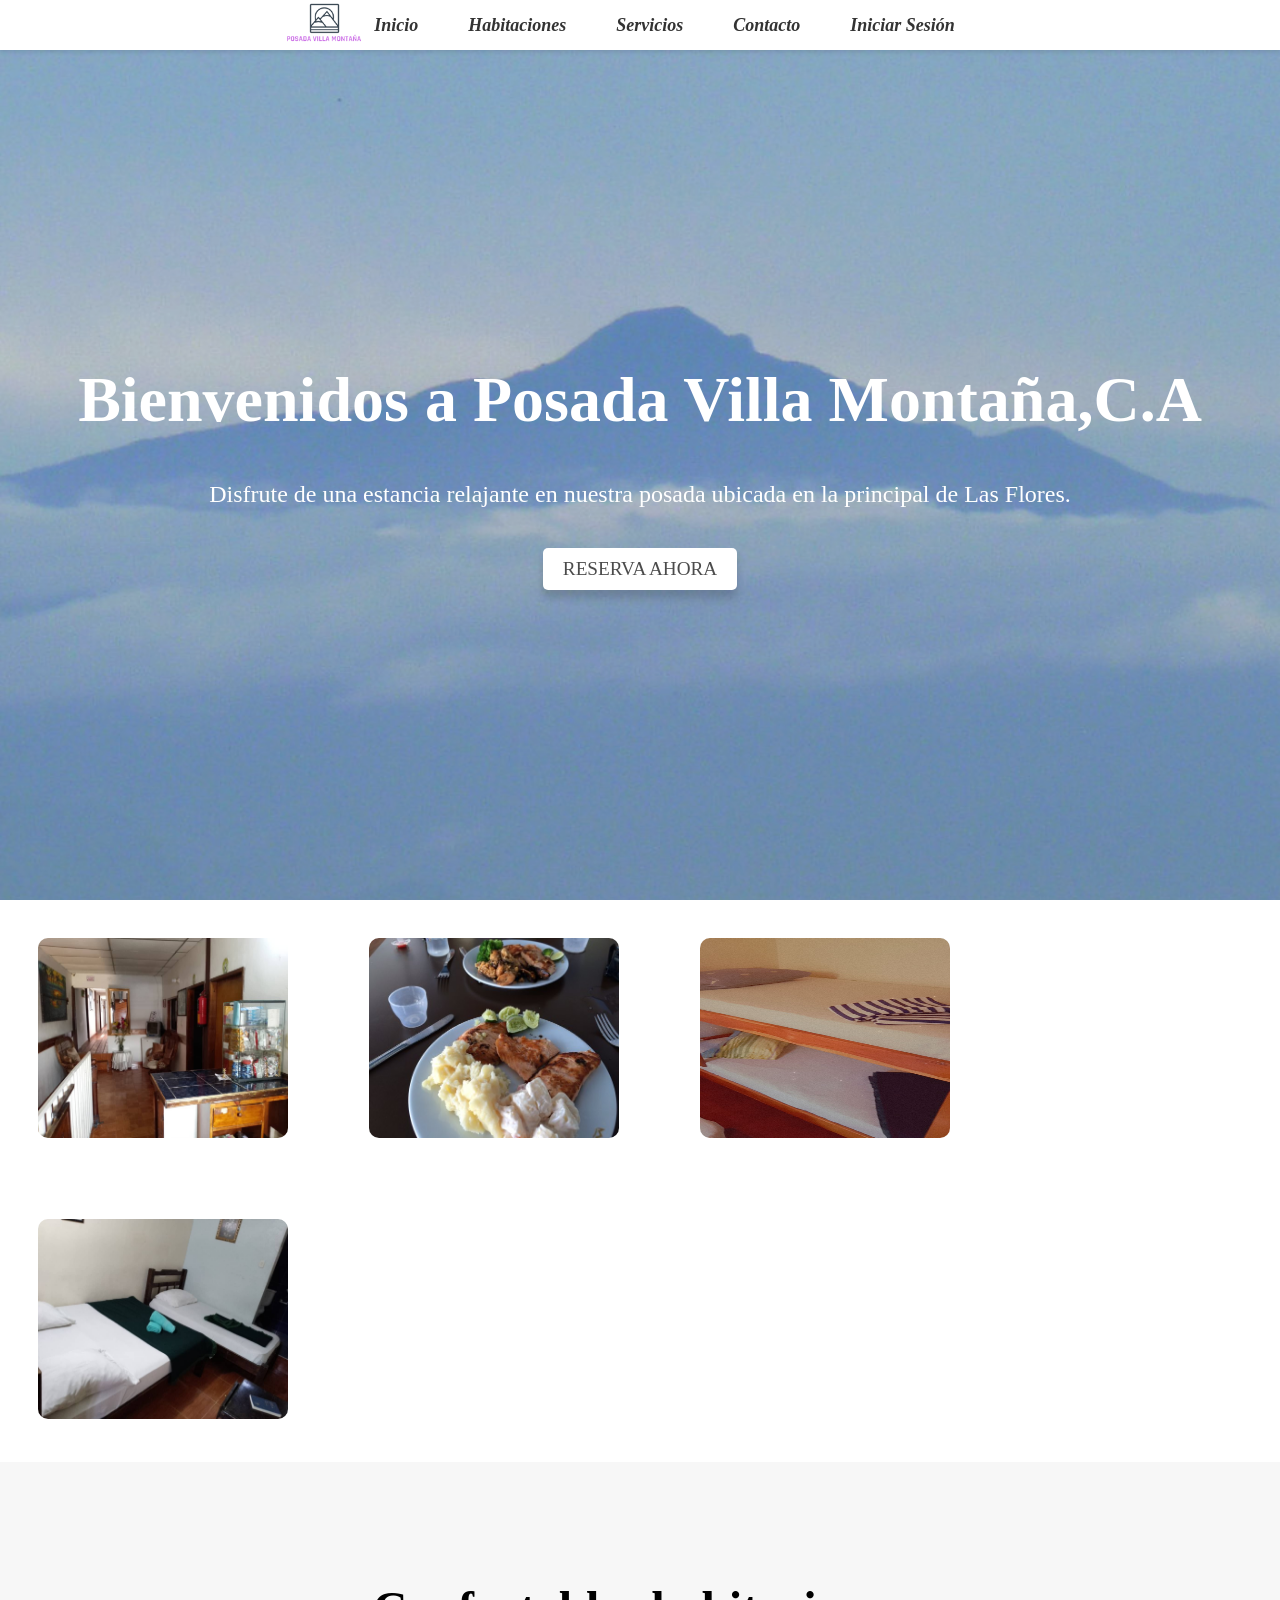
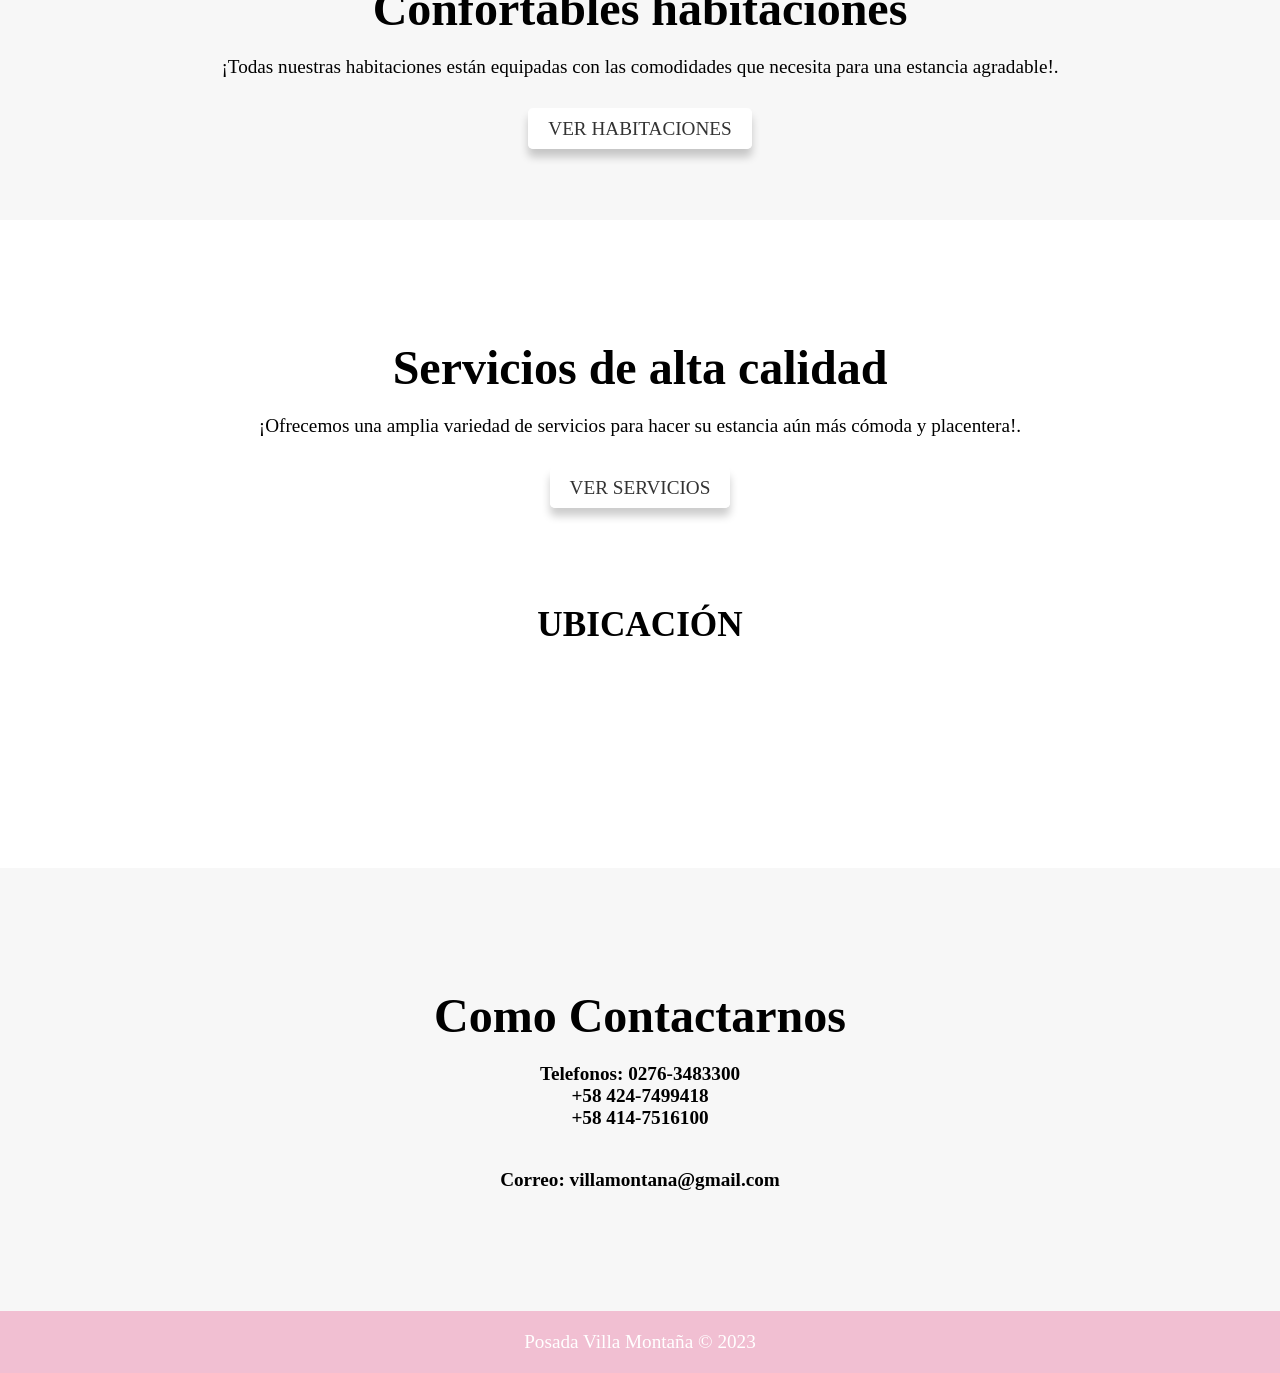
<file: posada pagina/index.html>
<!DOCTYPE html>
<html>
<head>
  <title>Posada Villa Montaña</title>
  <link rel="stylesheet" href="css/style.css">
</head>
<body>
  <header>
    <nav>
      <div class="img">
        <img src="img/logo.png" alt="logo-posada" class="logo">
      </div>
      <ul class="menu">
        <li><a href="#">Inicio</a></li> 
        <li><a href="habitaciones.html">Habitaciones</a></li>
        <li><a href="servicios.html">Servicios</a></li>
        <li><a href="#contacto">Contacto</a></li>
        <li><a href="login.html">Iniciar Sesión</a></li>
      </ul>
    </nav>
  </header>

  <main>
    <section class="hero">
      <h1>Bienvenidos a Posada Villa Montaña,C.A</h1>
      <p>Disfrute de una estancia relajante en nuestra posada ubicada en la principal de Las Flores.</p>
      <a href="habitaciones.html" class="btn">Reserva ahora</a>
    </section>
    <div class="los">
      <img src="img/estar-posada.jpg" alt="">
      <img src="img/comida.jpg" alt="">
      <img src="img/cuatr3.jpeg" alt="">
      <img src="img/triple 1.jpeg" alt="">
      
    </div>

    <section class="habitaciones">
      <h2>Confortables habitaciones</h2>
      <p>¡Todas nuestras habitaciones están equipadas con las comodidades que necesita para una estancia agradable!.</p>
      <a href="habitaciones.html" class="btn">Ver habitaciones</a>
    </section>

    <section class="servicios">
      <h2>Servicios de alta calidad</h2>
      <p>¡Ofrecemos una amplia variedad de servicios para hacer su estancia aún más cómoda y placentera!.</p>
      <a href="servicios.html" class="btn">Ver servicios</a>
    </section>
    <section class="gps-pag">
      <h1 class="title-gps">UBICACIÓN</h1>
          <iframe src="https://www.google.com/maps/embed?pb=!1m18!1m12!1m3!1d1976.661465957437!2d-72.223769724369
          03!3d7.75553331123689!2m3!1f0!2f0!3f0!3m2!1i1024!2i768!4f13.1!3m3!1m2!1s0x8e666de6ccb61851%3A0x67e51b7d6e9a20e6!
          2sHotel%20Villa%20Monta%C3%B1a!5e0!3m2!1ses!2sve!4v1690733505710!5m2!1ses!2sve"
          style="border:0;" allowfullscreen="" loading="lazy" referrerpolicy="no-referrer-when-downgrade" class="gps">
        </iframe>
    </section>
    <section id="contacto" class="contacto">
      <h2 >Como Contactarnos</h2>
      <b><i></i><p>Telefonos: 0276-3483300<br>+58 424-7499418<br>+58 414-7516100</p></i></b>
      <b><p>Correo: villamontana@gmail.com</p></b>
      
      </section>
    </main>
  <footer>
      <p>Posada Villa Montaña &copy; 2023</p>
    </footer>
  </body>
</html>
</file>
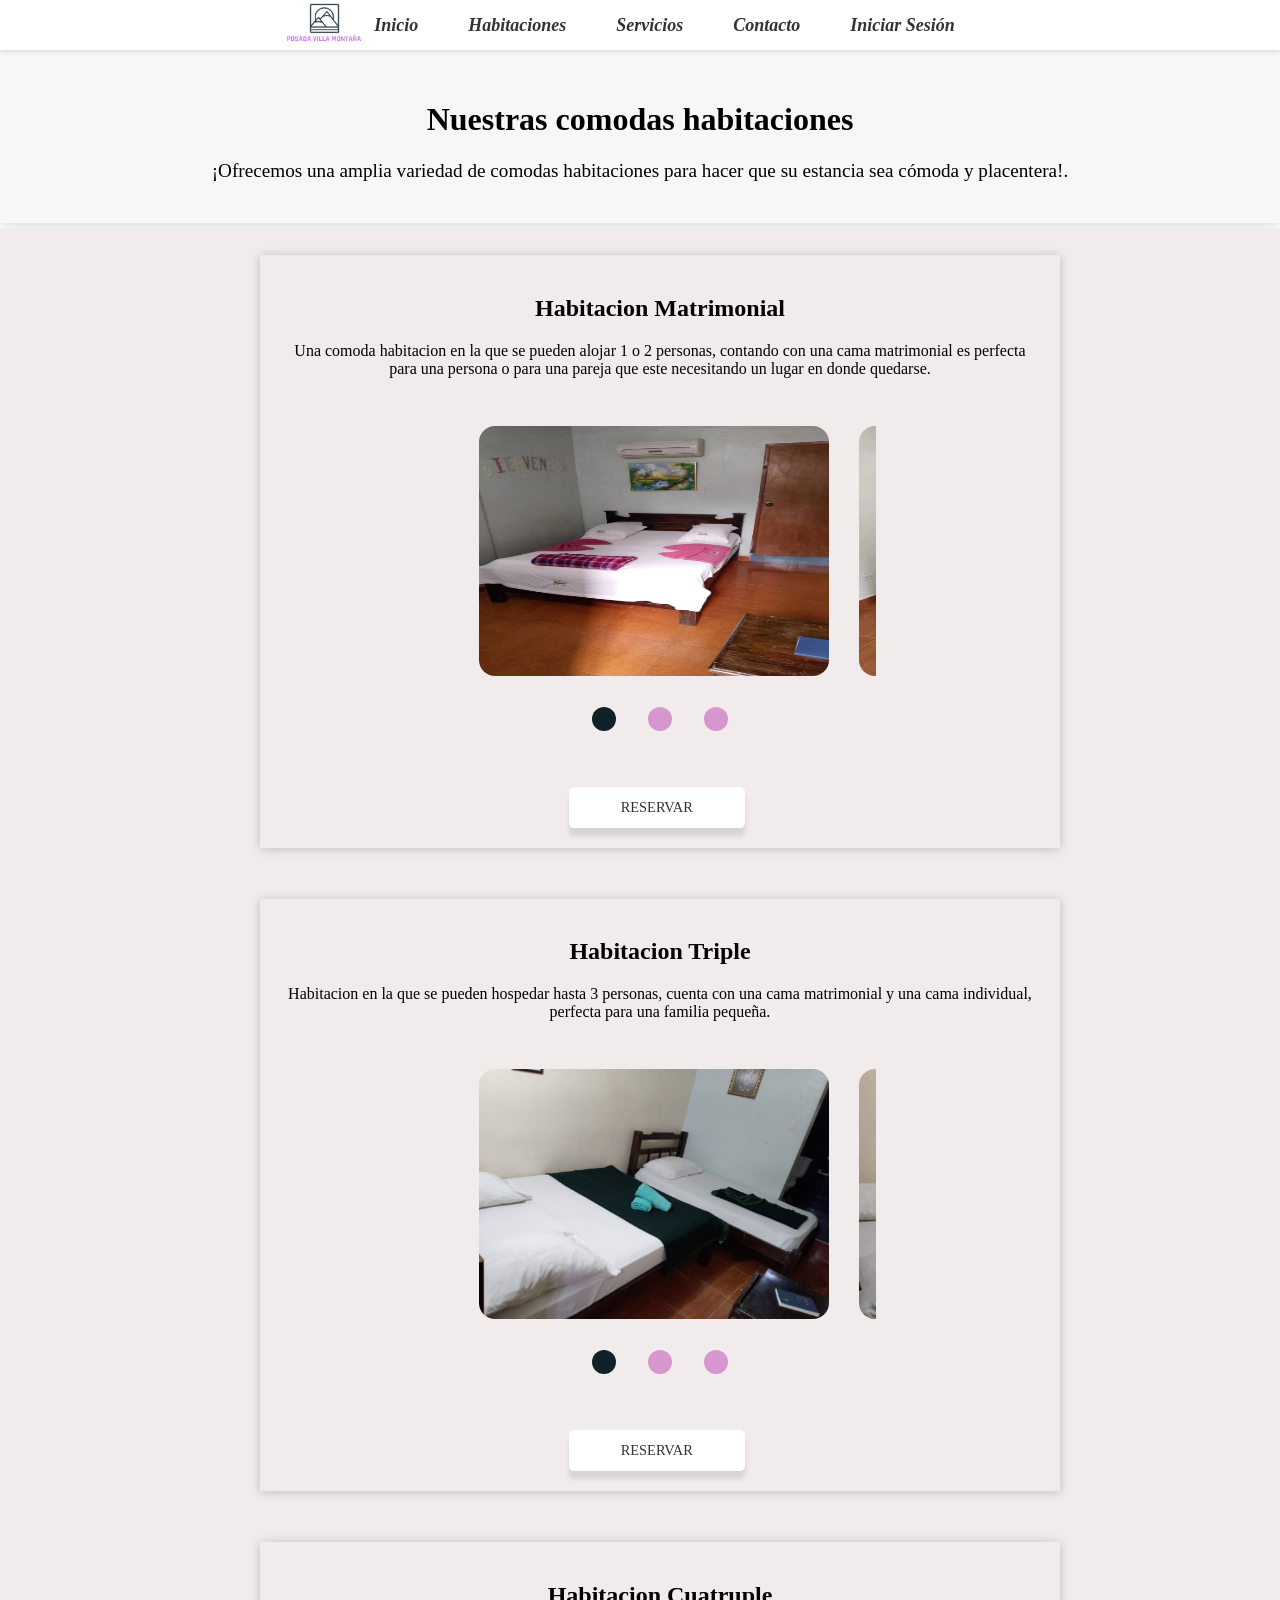
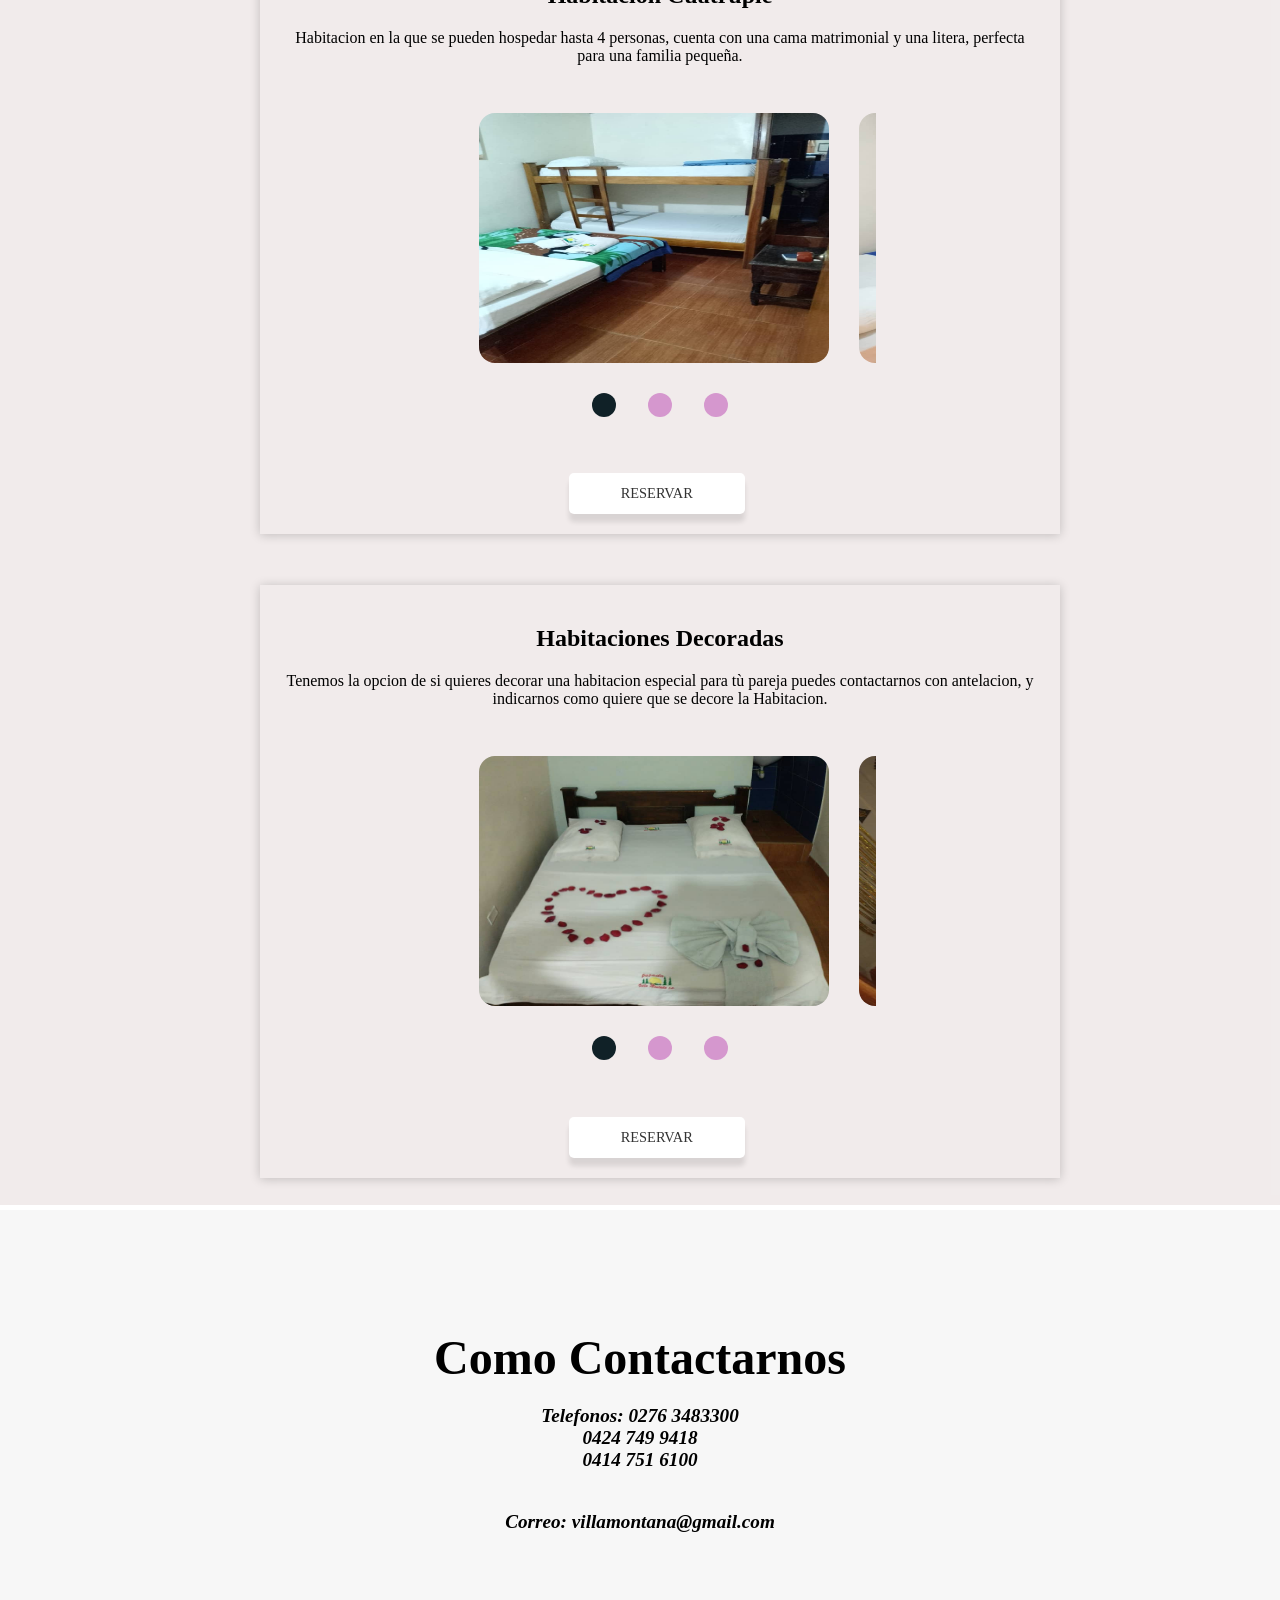
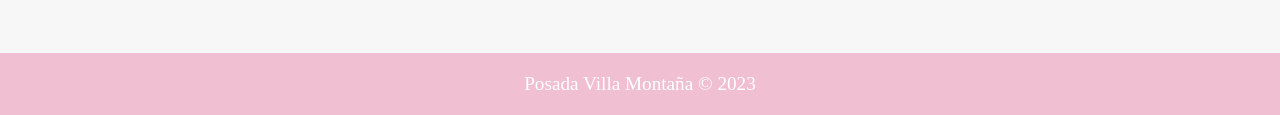
<file: posada pagina/habitaciones.html>
<!DOCTYPE html>
<html>
    <head>
        <meta charset="UTF-8">
        <title>Servicios|Posada Villa Montaña</title>
        <link rel="stylesheet" href="css/style habitaciones.css">
        <script defer src="carrusel.js" ></script>
      </head>
<body>
    <header>
        <nav>
          <div class="img">
            <img src="img/logo.png" alt="logo-posada" class="logo">
          </div>
          <ul></ul>
            <li><a href="index.html">Inicio</a></li>
            <li><a href="habitaciones.html">Habitaciones</a></li>
            <li><a href="servicios.html">Servicios</a></li>
            <li><a href="#contacto">Contacto</a></li>
            <li><a href="login.html">Iniciar Sesión</a></li>
          </ul>
        </nav>
      </header>
      <div class="servicios-top">
        <h1 >Nuestras comodas habitaciones</h1>
        <p >¡Ofrecemos una amplia variedad de comodas habitaciones para hacer que su estancia sea cómoda y placentera!.</p>
      </div>
      <div class="habitaciones">
        <section class="servicios">
            <div class="cont1">
              <div class="card">
                <li><h2>Habitacion Matrimonial</h2></li>
                <p>Una comoda habitacion en la que se pueden alojar 1 o 2 personas, contando con una cama matrimonial es perfecta para una persona o 
                     para una pareja que este necesitando un lugar en donde quedarse.</p>
                
                     <div class="carrousel">
                      <div class="grande">
                        <img src="img/matr1.jpeg" alt="" class="img">
                        <img src="img/matr2.jpeg" alt="" class="img">
                        <img src="img/matr3.jpeg" alt="" class="img">
                      </div>
                      <ul class="puntos">
                          <li class="punto activo"></li>
                          <li class="punto"></li>
                          <li class="punto"></li>
                      </ul>
                  </div>
                   <br> <a href="#" class="btn">Reservar</a>
                  </div>
            </div>  
            
            <div class="cont1">
              <div class="card">
              <li><h2>Habitacion Triple</h2></li>
              <p>Habitacion en la que se pueden hospedar hasta 3 personas, cuenta con una cama matrimonial y una cama individual, perfecta para una familia pequeña.</p>
                
                  <div class="carrousel2">
                    <div class="grande2">
                      <img src="img/triple 1.jpeg" alt="" class="img">
                      <img src="img/triple 2.jpeg" alt="" class="img">
                      <img src="img/triple 3.jpeg" alt="" class="img">
                    </div>
                    <ul class="puntos2">
                        <li class="punto2 activo2"></li>
                        <li class="punto2"></li>
                        <li class="punto2"></li>
                    </ul>
                </div>
                  <br>
                   <a href="#" class="btn">Reservar</a>
                  </div>
             </div>     
                <div class="cont1">
                  <div class="card">
              <li><h2>Habitacion Cuatruple</h2></li>
              <p>Habitacion en la que se pueden hospedar hasta 4 personas, cuenta con una cama matrimonial y una litera, perfecta para una familia pequeña.</p>   
                  <div class="carrousel3">
                    <div class="grande3">
                      <img src="img/cuatr1.jpeg" alt="" class="img">
                      <img src="img/cuatr2.jpeg" alt="" class="img">
                      <img src="img/cuatr3.jpeg" alt="" class="img">
                    </div>            
                    <ul class="puntos3">
                        <li class="punto3 activo3"></li>
                        <li class="punto3"></li>
                        <li class="punto3"></li>
                    </ul>
                </div>
                  <br> <a href="#" class="btn">Reservar</a>
                </div>
            </div>      
                  <div class="cont1">
                    <div class="card">
              <li><h2>Habitaciones Decoradas  </h2></li>
              <p>Tenemos la opcion de si quieres decorar una habitacion especial para tù pareja puedes contactarnos con antelacion, y indicarnos como quiere que 
                se decore la Habitacion.
                                </p>
                  <div class="carrousel4">
                    <div class="grande4">
                      <img src="img/4 (2).jpeg" alt="" class="img">
                      <img src="img/4.jpeg" alt="" class="img">
                      <img src="img/4 (3).jpeg" alt="" class="img">
                    </div>
                    <ul class="puntos4">
                        <li class="punto4 activo4"></li>
                        <li class="punto4"></li>
                        <li class="punto4"></li>
                    </ul>
                </div>
                  <br> <a href="#" class="btn">Reservar</a>
                </div>
             </div>
                   
        </section>
    </div>
        <section id="contacto" class="contacto">
            <h2 >Como Contactarnos</h2>
            <b><i><p>Telefonos: 0276 3483300<br>0424 749 9418<br>0414 751 6100</p></i></b>
            <b><i><p>Correo: villamontana@gmail.com</p></i></b>
          </section>
          <footer>
            <p>Posada Villa Montaña &copy; 2023</p>
          </footer>    
      </body>
      </html>
</file>
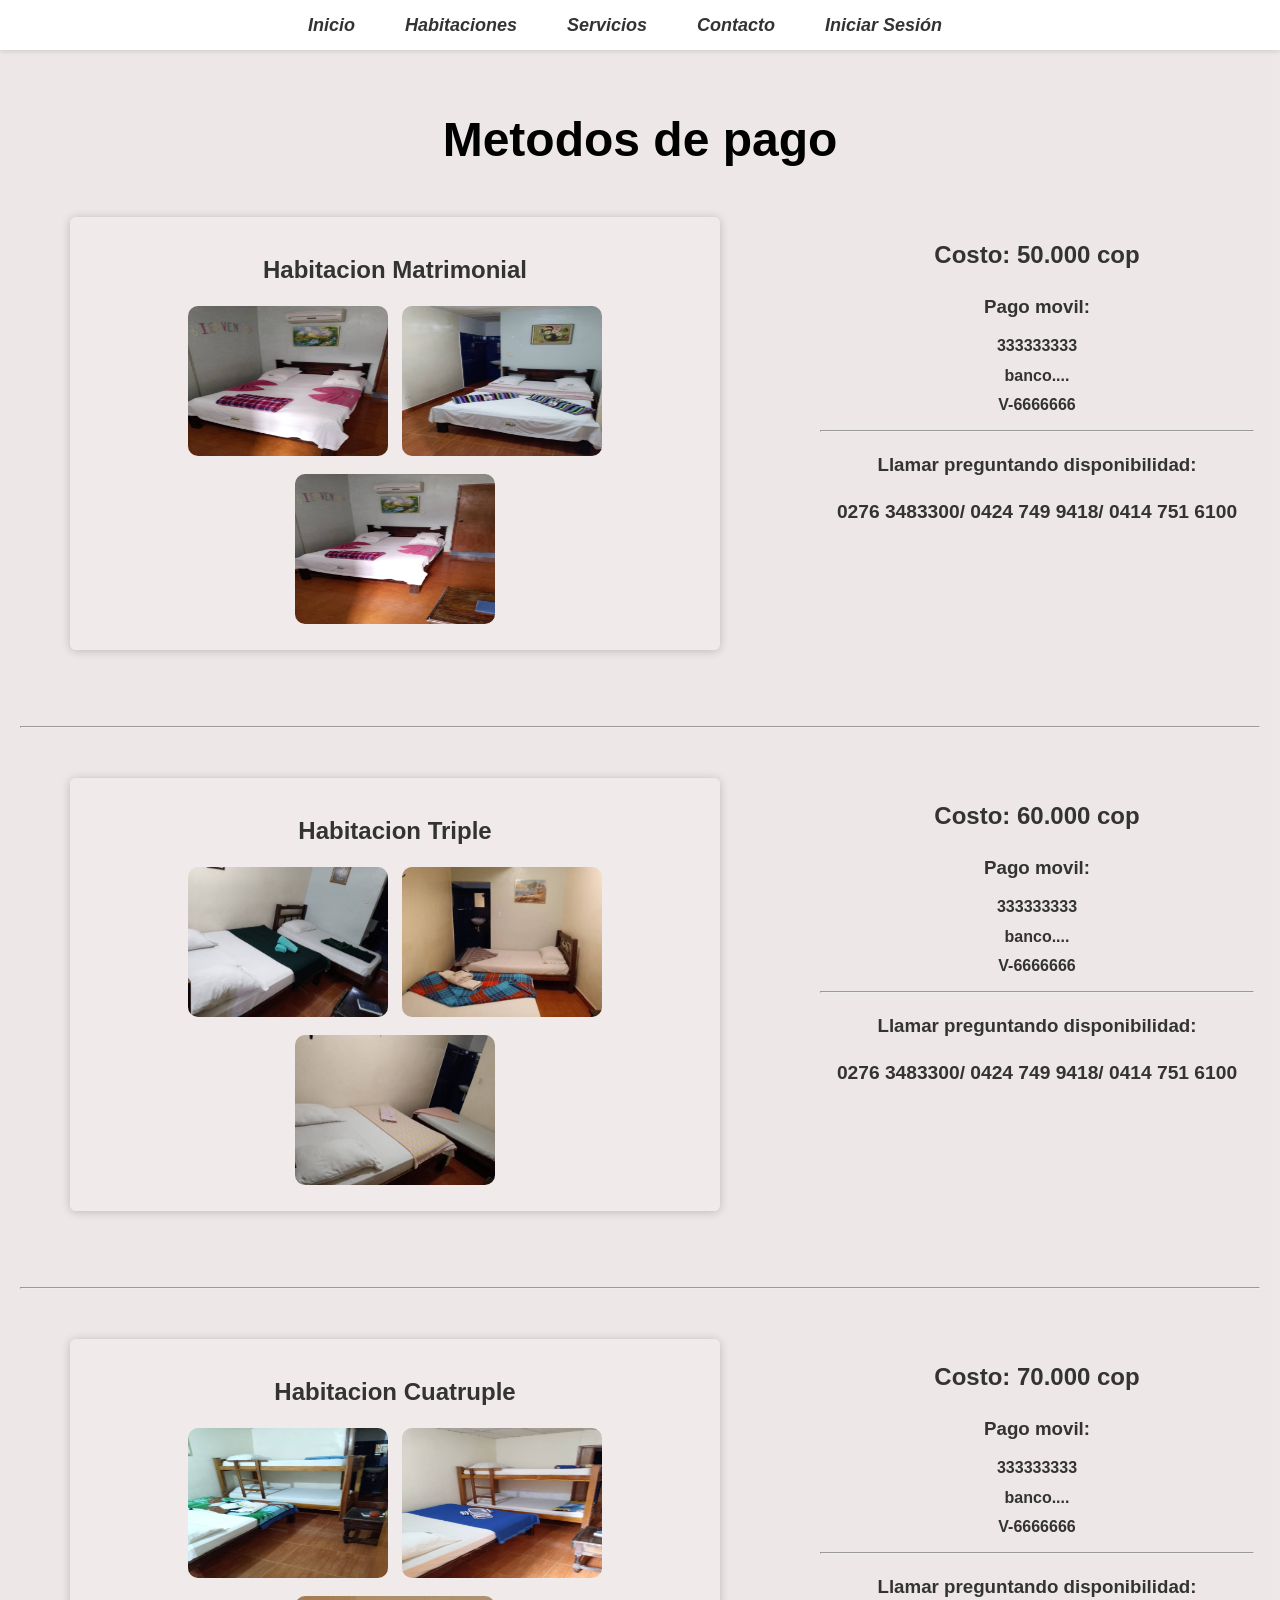
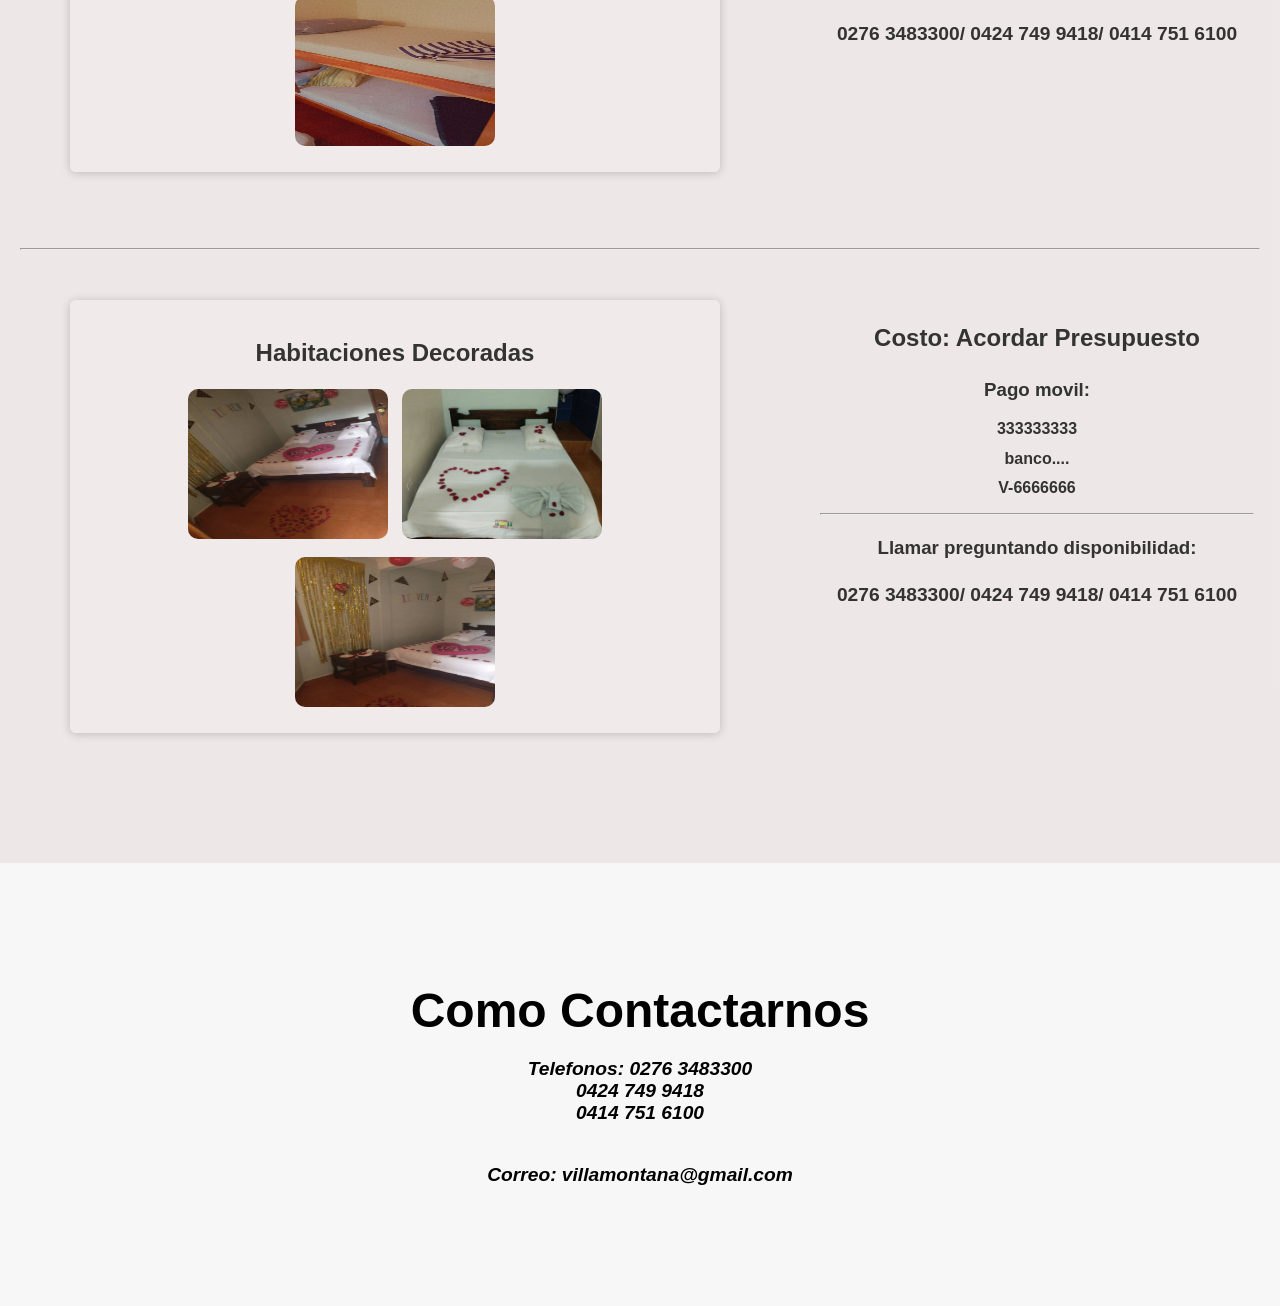
<file: posada pagina/Reserva.html>
<!DOCTYPE html>
<html>
    <head>
        <meta charset="UTF-8">
        <title>Servicios|Posada Villa Montaña</title>
        <link rel="stylesheet" href="css/style reserva.css">
        <script defer src="carrusel.js" ></script>
      </head>
<body>
    <header>
        <nav>
          <ul></ul>
            <li><a href="index.html">Inicio</a></li>
            <li><a href="habitaciones.html">Habitaciones</a></li>
            <li><a href="servicios.html">Servicios</a></li>
            <li><a href="#contacto">Contacto</a></li>
            <li><a href="login.html">Iniciar Sesión</a></li>
          </ul>
        </nav>
      </header>
      <div class="reserva">
      <h1>Metodos de pago</h1>
        <div class="container">
            <div class="card"> 
            <h3>Habitacion Matrimonial</h3>
            <img src="img/matr3.jpeg" alt=""><img src="img/matr2.jpeg" alt=""><img src="img/matr1.jpeg" alt="">
            </div>
            <div class="container2">
                <h2>Costo: 50.000 cop </h2>
                <h3>Pago movil: </h3>
                <h4>333333333</h4>
                <h4>banco....</h4>
                <h4>V-6666666</h4>
                <hr>
                <h3>Llamar preguntando disponibilidad: <b><p>0276 3483300/ 0424 749 9418/ 0414 751 6100</p></b> </h3>
    
            </div>
        </div>
        <br>
       <hr>

       <div class="container">
        <div class="card"> 
        <h3>Habitacion Triple</h3>
        <img src="img/triple 1.jpeg" alt=""><img src="img/triple 3.jpeg" alt=""><img src="img/triple 2.jpeg" alt="">
        </div>
        <div class="container2">
            <h2>Costo: 60.000 cop </h2>
            <h3>Pago movil: </h3>
            <h4>333333333</h4>
            <h4>banco....</h4>
            <h4>V-6666666</h4>
            <hr>
            <h3>Llamar preguntando disponibilidad: <b><p>0276 3483300/ 0424 749 9418/ 0414 751 6100</p></b> </h3>

        </div>
    </div>
    <br>
   <hr>

   <div class="container">
    <div class="card"> 
    <h3>Habitacion Cuatruple</h3>
    <img src="img/cuatr1.jpeg" alt=""><img src="img/cuatr2.jpeg" alt=""><img src="img/cuatr3.jpeg" alt="">
    </div>
    <div class="container2">
        <h2>Costo: 70.000 cop </h2>
        <h3>Pago movil: </h3>
        <h4>333333333</h4>
        <h4>banco....</h4>
        <h4>V-6666666</h4>
        <hr>
        <h3>Llamar preguntando disponibilidad: <b><p>0276 3483300/ 0424 749 9418/ 0414 751 6100</p></b> </h3>

    </div>
</div>
<br>
<hr>

<div class="container">
    <div class="card"> 
    <h3>Habitaciones Decoradas</h3>
    <img src="img/4.jpeg" alt=""><img src="img/4 (2).jpeg" alt=""><img src="img/4 (3).jpeg" alt="">
    </div>
    <div class="container2">
        <h2>Costo: Acordar Presupuesto </h2>
        <h3>Pago movil: </h3>
        <h4>333333333</h4>
        <h4>banco....</h4>
        <h4>V-6666666</h4>
        <hr>
        <h3>Llamar preguntando disponibilidad: <b><p>0276 3483300/ 0424 749 9418/ 0414 751 6100</p></b> </h3>

    </div>
</div>

    </div>


    <section id="contacto" class="contacto">
        <h2 >Como Contactarnos</h2>
        <b><i><p>Telefonos: 0276 3483300<br>0424 749 9418<br>0414 751 6100</p></i></b>
        <b><i><p>Correo: villamontana@gmail.com</p></i></b>
        
      </section>
      </body>
      </html>
</file>
<file: posada pagina/css/style.css>
/* Estilos generales */

body {
  font-family: "Roboto", "Noto Sans";
    margin: 0;
  }
  
  /* Estilos para el encabezado */
  
  header {
    background-color: #fff;
    box-shadow: 0 2px 4px rgba(0,0,0,0.1);
    position: fixed;
    top: 0;
    left: 0;
    right: 0;
    z-index: 9999;
  }
  
  nav {
    display: flex;
    justify-content: center;
    align-items: center;
    height: 50px;
  }

  nav ul {
    display: flex;
    justify-content: space-between;
    list-style: none;
    margin: 0;
    padding: 0;
  }

  nav li {
    margin: 0 30px 0 0;
    padding: 10px;
    transition: all 0.3s ease;
  }
 

  nav li a {
    background: #fff;
    font-size: 18px;
    font-weight: bold;
    color: #333;
    text-decoration: none;
    font-style: italic;
  }


  ul {
    display: flex;
    list-style-type: none;
    margin: 0;
    padding: 0;
  }
  
  li {
    margin: 0 20px;
    list-style: none;
  }
  
  a {
    text-decoration: none;
    color: #333;
  }
  a:hover{
    color: #D597CE;
    padding: 5px;
    border-radius: 4px;
  }
  .logo{
    width: 79px;
    height: auto;
}
  
  
  /* Estilos para la sección del héroe */
  
  .hero {
    background: linear-gradient(#39375B, #745C97,rgb(213, 151, 206));
     background-image:  url(../img/fondo-main.jpg);
    background-position: center;
    background-size: 100%;
    opacity: 0.88;
    width: 100%;
    height: 100vh;
    display: flex;
    flex-direction: column;
    justify-content: center;
    align-items: center;
    text-align: center;
    color: #fff;
  }
  
  .hero h1 {
    font-size: 4rem;
    margin-bottom: 20px;
  }
  
  .hero p {
    font-size: 1.5rem;
    margin-bottom: 40px;
  }
  
  .btn {
    background-color: #fff;
    box-shadow: 0 8px 8px rgba(0,0,0,0.2);
    color: #333;
    border: none;
    padding: 10px 20px;
   border-radius: 5px;
    font-size: 1.2rem;
    text-transform: uppercase;
    transition: all 0.3s ease;
  }
  
  .btn:hover {
    background-color: #F5B0CB;
    border-radius: 5px;
    border: 2px solid #cfcfcf;
    color: #fff;
  }
  
  /* Estilos para la sección de habitaciones */
  
  .habitaciones {
    background-color: #f7f7f7;
    padding: 80px 20px;
    text-align: center;
  }
  
  .habitaciones h2 {
    font-size: 3rem;
    margin-bottom: 20px;
  }
  
  .habitaciones p {
    font-size: 1.2rem;
    margin-bottom: 40px;
  }
  
  /* Estilos para la sección de servicios */
  
  .servicios {
    background-color: #fff;
    padding: 80px 20px;
    text-align: center;
  }
  
  .servicios h2 {
    font-size: 3rem;
    margin-bottom: 20px;
  }
  
  .servicios p {
    font-size: 1.2rem;
    margin-bottom: 40px;
  }
  /* Estilos para la secciôn de contacto */
  .contacto {
    background-color: #f7f7f7;
    padding: 80px 20px;
    text-align: center;
  }
  
  .contacto h2 {
    font-size: 3rem;
    margin-bottom: 20px;
  }
  
  .contacto p {
    font-size: 1.2rem;
    margin-bottom: 40px;
  }
  /* Estilos para la sección de testimonios */
  
  .contacto {
    background-color: #f7f7f7;
    padding: 80px 20px;
    text-align: center;
  }
  
  .testimonios h2 {
    font-size: 3rem;
    margin-bottom: 40px;
  }
  
  .testimonio {
    max-width:800px;
    margin: 0 auto 40px;
    text-align: center;
  }
  
  .testimonio p {
    font-size: 1.5rem;
    margin-bottom: 20px;
  }
  
  .testimonio .autor {
    font-style: italic;
    font-size: 1.2rem;
  }

  /* GPS */
  .gps{
    padding: 10px;
    margin: 12px;
    width: 55%;
    height: 56%;
    margin-left: 22%;
    border-radius: 5%;
}

.title-gps{
  font-size: 2.2rem;
    margin: 2%;
    text-align: center;
}
  
  /* Estilos para el pie de página */
  footer {
    background: #f1bfd2;
    color: #fff;
    text-align: center;
    padding: 20px;
  }
  
  footer p {
    font-size: 1.2rem;
    margin: 0;
  }

  /*MEDIA QUERY*/

  @media screen and (max-width: 992px) {
    header{
      height: 5%;
    }
    .hero{
      background-size: 300%;
    }
    .hero p{
      font-size: 40px;
    }
    .btn{
      padding: 18px;
      font-size: 1.9rem;
    }
    nav {
      margin-top: 16px;
    }
    nav ul li a{
      font-size: 30px;
    }
    .h1-top{
      margin-left: 5%;
    }
  }
  @media screen and (max-width: 991px){
    header{
      height: 10%;
    }
    nav {
      margin-top: 16px;
    }
    nav ul li a{
      font-size: 20px;
    }
    .btn{
      padding: 9px;
      font-size: 1.2rem;
    }
  }
  
  @medias screen and (max-width: 768px){
    header{
      height: 9%;
    }
    nav {
      margin-top: 16px;
    }
    nav ul li a{
      font-size: 20px;
    }
    .btn{
      padding: 9px;
      font-size: 1.2rem;
    }
  }
  .los img{
    width: 250px;
    height: 200px;
    margin: 3%;
    align-items: center;
    border-radius: 10px;
  }
</file>
<file: posada pagina/css/style habitaciones.css>
body {
  font-family: Roboto, "Noto Sans";
  margin: 0px;
  width: 100%;
  height: 100vh;
}

header {
  background-color: rgb(255, 255, 255);
  box-shadow: rgba(0, 0, 0, 0.1) 0px 2px 4px;
  position: fixed;
  top: 0px;
  left: 0px;
  right: 0px;
  z-index: 9999;
}

nav {
  display: flex;
  justify-content: center;
  align-items: center;
  height: 50px;
}

nav ul {
  display: flex;
  justify-content: space-between;
  list-style: none;
  margin: 0px;
  padding: 0px;
}

nav li {
  margin: 0px 30px 0px 0px;
  padding: 10px;
  transition: all 0.3s ease 0s;
}

nav li a {
  background: rgb(255, 255, 255);
  font-size: 18px;
  font-weight: bold;
  color: rgb(51, 51, 51);
  text-decoration: none;
  font-style: italic;
}

ul {
  display: flex;
  list-style-type: none;
  margin: 0px;
  padding: 0px;
}

li {
  margin: 0px 20px;
  list-style: none;
}

a {
  text-decoration: none;
  color: rgb(51, 51, 51);
}

a:hover {
  color: rgb(213, 151, 206);
  padding: 5px;
  border-radius: 4px;
}
.logo{
  width: 79px;
  height: auto;
}
     .habitaciones {
      background: #f1ebebf8;
      }

      .servicios-top{
        background-color: rgb(247, 247, 247);
        box-shadow: rgba(0, 0, 0, 0.2) 0px 1px 10px;
        padding: 80px 20px;
        text-align: center;
        height: 7%;
        overflow: hidden;
      }
      .servicios h1 {
        font-size: 3rem;
        margin-bottom: -20px;
        margin-top: 3px;
        margin: 0;
      }
      
     .servicios-top p {
      font-size: 1.2rem;
       margin-bottom: 11px;
      }

      .servicios{
        display: grid;
        
        margin: 5px;
        padding: 2px;
      }
      .servicios img{
        width: 350px;
        height: 250px;
        border-radius: 10px;
      }
      .btn {
        margin-left: 38%;
        display: flex;
        justify-content: center;
        align-items: center;
        width: 20%;
        background-color: #fff;
        color: #333;
        border: none;
        box-shadow: 0px 8px 5px rgb(0 0 0 / 10%);
        padding: 12px ;
        border-radius: 5px;
        font-size: 0.9rem;
        text-transform: uppercase;
        transition: all 0.3s ease;
      }
      
      .btn:hover {
        padding:10px;
        background-color: #D597CE;
        border: 1px solid #f5bbd1;
        color: #fff;
        border-radius: 5px;
      }


     .contacto {
        background-color: #f7f7f7;
        padding: 80px 20px;
        text-align: center;
      }
      
      .contacto h2 {
        font-size: 3rem;
        margin-bottom: 20px;
      }
      
      .contacto p {
        font-size: 1.2rem;
        margin-bottom: 40px;
      }
    
      .contacto {
        background-color: #f7f7f7;
        padding: 80px 20px;
        text-align: center;
      }
      
      .carrousel {
        margin-left: 20%;
        width: 50%;
        padding: 2em;
        transition: all 0.4s ease;
        border-radius: 1em;
        box-shadow: 1em 1em 2em var(--sombra-ppal), -1em -1em 2em var(--sombra-sec), inset 0 0 0 transparent, inset 0 0 0 transparent;
        overflow: hidden;
      }
      
      .carrousel .grande {
        width: 300%;
        display: flex;
        justify-content: flex-end;
        align-items: center;
        transition: all 0.4s ease;
        border-radius: 1em;
        box-shadow: 1em 1em 2em var(--sombra-ppal), -1em -1em 2em var(--sombra-sec), inset 0 0 0 transparent, inset 0 0 0 transparent;
     
        transition: all 0.5s ease;
        transform: translateX(0%);
      }
      
      .carrousel .img {
        margin: auto;
        transition: all 0.4s ease;
        border-radius: 1em;
        box-shadow: 1em 1em 2em var(--sombra-ppal), -1em -1em 2em var(--sombra-sec), inset 0 0 0 transparent, inset 0 0 0 transparent;
      }
      
      .carrousel .puntos {
        width: 100%;
        margin: 0.5em 0 0;
        padding: 0.4em;
        display: flex;
        flex-flow: row nowrap;
        justify-content: center;
        align-items: center;
      }
      
      .carrousel .punto {
        width: 1.5em;
        height: 1.5em;
        margin: 1em 1em 0;
        color: var(--negro);
        transition: all 0.4s ease;
        border-radius: 1em;
        background-color: #D597CE;
        box-shadow: 0.6em 0.6em 1.2em var(--sombra-ppal), -0.6em -0.6em 1.2em var(--sombra-sec), inset 0 0 0 transparent, inset 0 0 0 transparent;
      }
      
      .carrousel .punto.activo {
        background-color: rgb(16, 33, 39);
      }

      .carrousel2 {
        margin-left: 20%;
        width: 50%;
        padding: 2em;
        transition: all 0.4s ease;
        border-radius: 1em;
        box-shadow: 1em 1em 2em var(--sombra-ppal), -1em -1em 2em var(--sombra-sec), inset 0 0 0 transparent, inset 0 0 0 transparent;
        overflow: hidden;
      }
      
      .carrousel2 .grande2 {
        width: 300%;
        display: flex;
        justify-content: flex-end;
        align-items: center;
        transition: all 0.4s ease;
        border-radius: 1em;
        box-shadow: 1em 1em 2em var(--sombra-ppal), -1em -1em 2em var(--sombra-sec), inset 0 0 0 transparent, inset 0 0 0 transparent;
     
        transition: all 0.5s ease;
        transform: translateX(0%);
      }
      
      .carrousel2 .img {
        margin: auto;
        transition: all 0.4s ease;
        border-radius: 1em;
        box-shadow: 1em 1em 2em var(--sombra-ppal), -1em -1em 2em var(--sombra-sec), inset 0 0 0 transparent, inset 0 0 0 transparent;
      }
      
      .carrousel2 .puntos2 {
        width: 100%;
        margin: 0.5em 0 0;
        padding: 0.4em;
        display: flex;
        flex-flow: row nowrap;
        justify-content: center;
        align-items: center;
      }
      
      .carrousel2 .punto2 {
        width: 1.5em;
        height: 1.5em;
        margin: 1em 1em 0;
        color: var(--negro);
        transition: all 0.4s ease;
        border-radius: 1em;
        background-color: #D597CE;
        box-shadow: 0.6em 0.6em 1.2em var(--sombra-ppal), -0.6em -0.6em 1.2em var(--sombra-sec), inset 0 0 0 transparent, inset 0 0 0 transparent;
      }
      
      .carrousel2 .punto2.activo2 {
        background-color: rgb(16, 33, 39);
      }

      .carrousel3 {
        margin-left: 20%;
        width: 50%;
        padding: 2em;
        transition: all 0.4s ease;
        border-radius: 1em;
        box-shadow: 1em 1em 2em var(--sombra-ppal), -1em -1em 2em var(--sombra-sec), inset 0 0 0 transparent, inset 0 0 0 transparent;
        overflow: hidden;
      }
      
      .carrousel3 .grande3 {
        width: 300%;
        display: flex;
        justify-content: flex-end;
        align-items: center;
        transition: all 0.4s ease;
        border-radius: 1em;
        box-shadow: 1em 1em 2em var(--sombra-ppal), -1em -1em 2em var(--sombra-sec), inset 0 0 0 transparent, inset 0 0 0 transparent;
     
        transition: all 0.5s ease;
        transform: translateX(0%);
      }
      
      .carrousel3 .img {
        margin: auto;
        transition: all 0.4s ease;
        border-radius: 1em;
        box-shadow: 1em 1em 2em var(--sombra-ppal), -1em -1em 2em var(--sombra-sec), inset 0 0 0 transparent, inset 0 0 0 transparent;
      }
      
      .carrousel3 .puntos3 {
        width: 100%;
        margin: 0.5em 0 0;
        padding: 0.4em;
        display: flex;
        flex-flow: row nowrap;
        justify-content: center;
        align-items: center;
      }
      
      .carrousel3 .punto3 {
        width: 1.5em;
        height: 1.5em;
        margin: 1em 1em 0;
        color: var(--negro);
        transition: all 0.4s ease;
        border-radius: 1em;
        background-color: #D597CE;
        box-shadow: 0.6em 0.6em 1.2em var(--sombra-ppal), -0.6em -0.6em 1.2em var(--sombra-sec), inset 0 0 0 transparent, inset 0 0 0 transparent;
      }
      
      .carrousel3 .punto3.activo3 {
        background-color: rgb(16, 33, 39);
      }
      .carrousel4 {
        margin-left: 20%;
        width: 50%;
        padding: 2em;
        transition: all 0.4s ease;
        border-radius: 1em;
        box-shadow: 1em 1em 2em var(--sombra-ppal), -1em -1em 2em var(--sombra-sec), inset 0 0 0 transparent, inset 0 0 0 transparent;
        overflow: hidden;
      }
      
      .carrousel4 .grande4 {
        width: 300%;
        display: flex;
        justify-content: flex-end;
        align-items: center;
        transition: all 0.4s ease;
        border-radius: 1em;
        box-shadow: 1em 1em 2em var(--sombra-ppal), -1em -1em 2em var(--sombra-sec), inset 0 0 0 transparent, inset 0 0 0 transparent;
     
        transition: all 0.5s ease;
        transform: translateX(0%);
      }
      
      .carrousel4 .img {
        margin: auto;
        transition: all 0.4s ease;
        border-radius: 1em;
        box-shadow: 1em 1em 2em var(--sombra-ppal), -1em -1em 2em var(--sombra-sec), inset 0 0 0 transparent, inset 0 0 0 transparent;
      }
      
      .carrousel4 .puntos4 {
        width: 100%;
        margin: 0.5em 0 0;
        padding: 0.4em;
        display: flex;
        flex-flow: row nowrap;
        justify-content: center;
        align-items: center;
      }
      
      .carrousel4 .punto4 {
        width: 1.5em;
        height: 1.5em;
        margin: 1em 1em 0;
        color: var(--negro);
        transition: all 0.4s ease;
        border-radius: 1em;
        background-color: #D597CE;
        box-shadow: 0.6em 0.6em 1.2em var(--sombra-ppal), -0.6em -0.6em 1.2em var(--sombra-sec), inset 0 0 0 transparent, inset 0 0 0 transparent;
      }
      
      .carrousel4 .punto4.activo4 {
        background-color: rgb(16, 33, 39);
      }

      .cont1{
        
        width: 100%;
        height: auto;
        align-items: center;
        text-align: center;
      
      }
      .card{
       overflow: hidden;
       box-shadow: rgba(0, 0, 0, 0.2) 0px 1px 10px;
       cursor: default;
       margin: 2%;
       padding: 20px;
       width: 60%;
       margin-left: 20%;
      }
   
      footer {
        background: rgb(241, 191, 210);
        color: rgb(255, 255, 255);
        text-align: center;
        padding: 20px;
      }
      
      footer p {
        font-size: 1.2rem;
        margin: 0px;
        height:auto;
      }
</file>
<file: posada pagina/css/style reserva.css>
body{
    font-family: Arial,sans-serif;
    margin: 0;
   background-color: #927e7e;
   }
   header {
       background-color: #fff;
       box-shadow: 0 2px 4px rgba(0,0,0,0.1);
       position: fixed;
       top: 0;
       left: 0;
       right: 0;
       z-index: 9999;
     }
     nav {
       display: flex;
       justify-content: center;
       align-items: center;
       height: 50px;
     }
   
     nav ul {
       display: flex;
       justify-content: space-between;
       list-style: none;
       margin: 0;
       padding: 0;
     }
   
     nav li {
       margin: 0 30px 0 0;
       padding: 10px;
       
       transition: all 0.3s ease;
     }
    
   
     nav li a {
       background: #fff;
       font-size: 18px;
       font-weight: bold;
       color: #333;
       text-decoration: none;
       font-style: italic;
     }
   
   
     ul {
       display: flex;
       list-style-type: none;
       margin: 0;
       padding: 0;
     }
     
     li {
       margin: 0 20px;
       list-style: none;
     }
     
     a {
       text-decoration: none;
       color: #333;
     }
   
     a:hover{
       color: #4A8050;
       padding: 5px;
       border-radius: 4px;
     }
     .reserva {
        background: #f1ebebf8;
          padding: 80px 20px;
          text-align: center;
        }
    .reserva h1 {
          font-size: 3rem;
          margin-bottom: 20px;
        }
        
    .reserva p {
          font-size: 1.2rem;
          
        }

        .contacto {
            background-color: #f7f7f7;
            padding: 80px 20px;
            text-align: center;
          }
          
          .contacto h2 {
            font-size: 3rem;
            margin-bottom: 20px;
          }
          
          .contacto p {
            font-size: 1.2rem;
            margin-bottom: 40px;
          }
        
          .contacto {
            background-color: #f7f7f7;
            padding: 80px 20px;
            text-align: center;
          }
          
          .card{
            background: #f1ebebf8;
            width: 50%;
            margin: 50px;
            border-radius: 6px;
            overflow: hidden;
            
            box-shadow: 0px 1px 10px rgba(0,0,0,0.2);
            cursor: default;
          }
          .card {
           
            padding: 15px;
            text-align: center;
        
          }
          .card  p{
            color: #333;
            line-height: 1.5;
          }
          .card  h3{
            font-size: 1.5rem;
            color: #333;
            margin-bottom: 15px;
          }
          .card  img{
            width: 200px;
            height: 150px;
             margin: 7px;
            border-radius: 10px;
            
          }
          .container{
            width: 100%;
            position: relative;
            justify-content: center;
            align-items: center;
           
             }
            
          .container2{
               
               position: absolute;
               top: 0;
               left: 800px;
               width: 35%;
               justify-content: center;
               align-items: center;
               color: #333;
               line-height: 1.5;

                }
                .container2 h4{
                    line-height: 0.5;
                }
</file>
